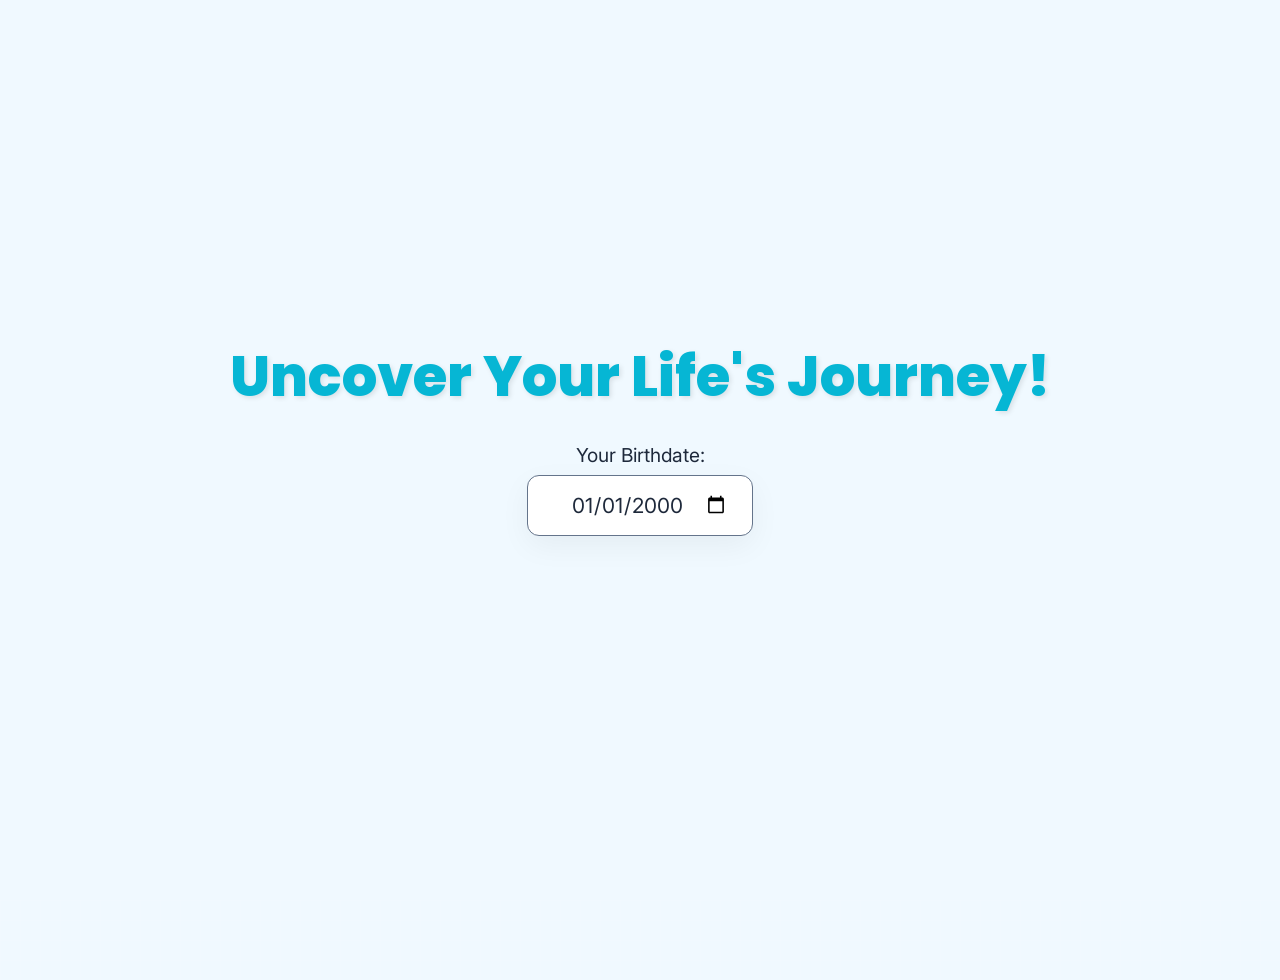
<file: Life-Status/index.html>
<!DOCTYPE html>
<html lang="en">
<head>
    <meta charset="UTF-8">
    <meta name="viewport" content="width=device-width, initial-scale=1.0">
    <title>Your Life in Numbers</title>
    <link href="https://fonts.googleapis.com/css2?family=Inter:wght@400;700;900&family=Poppins:wght@700;800&display=swap" rel="stylesheet">
    <style>
        /* Root variables for theme colors (Defaulting to light mode) */
        :root {
            --bg-color: #f0f9ff; /* Pale Blue Background */
            --text-color: #1e293b; /* Darker Slate Text */
            --label-color: #64748b; /* Lighter Slate Gray */
            --accent-color: #06b6d4; /* Cyan Accent (modern, calm) */
            --card-bg: #ffffff; /* White background for cards */
            --card-shadow: 0 10px 30px rgba(0, 0, 0, 0.05); /* Soft shadow for cards */
            --button-text-color: #ffffff; /* White text on accent for buttons */
            --gradient-start: #e0f2fe; /* Lighter sky blue (old, might update) */
            --gradient-end: #bfdbfe; /* Even lighter blue (old, might update) */
        }

        /* Base body styles */
        body {
            font-family: 'Inter', sans-serif;
            background-color: var(--bg-color);
            color: var(--text-color);
            margin: 0;
            overflow-x: hidden; /* Prevent horizontal scroll */
            display: flex;
            flex-direction: column;
            align-items: center;
            justify-content: flex-start;
            min-height: 100vh; /* Ensure body takes full viewport height */
            padding-bottom: 5rem; /* Space at the bottom for content */
            transition: background-color 0.8s ease, color 0.8s ease; /* Smooth theme transition */

            /* Subtle background noise texture */
            background-image: linear-gradient(rgba(255,255,255,0.05) 1px, transparent 1px),
                              linear-gradient(90deg, rgba(255,255,255,0.05) 1px, transparent 1px);
            background-size: 20px 20px;
        }

        /* Smooth Scrolling for the entire document */
        html {
            scroll-behavior: smooth;
        }

        /* Custom Scrollbar Design (for WebKit browsers like Chrome, Safari, Edge) */
        ::-webkit-scrollbar {
            width: 12px; /* Width of the vertical scrollbar */
        }

        ::-webkit-scrollbar-track {
            background: var(--bg-color); /* Background of the scrollbar track */
            border-radius: 10px; /* Rounded corners for the track */
        }

        ::-webkit-scrollbar-thumb {
            background-color: var(--accent-color); /* Color of the scrollbar thumb (draggable part) */
            border-radius: 10px; /* Rounded corners for the thumb */
            border: 3px solid var(--bg-color); /* Creates a border/padding effect around the thumb */
        }

        /* Scrollbar thumb hover state */
        ::-webkit-scrollbar-thumb:hover {
            background-color: #08a3bd; /* Darker accent on hover */
        }

        /* --- Input Screen Styles --- */
        #input-screen {
            position: fixed;
            top: 0;
            left: 0;
            width: 100%;
            height: 100%;
            display: flex;
            flex-direction: column;
            align-items: center;
            justify-content: center;
            text-align: center;
            transition: opacity 0.6s ease-out;
            z-index: 10;
            background-color: var(--bg-color);
            padding: 1rem; /* Added padding for very small screens */
            box-sizing: border-box;
        }

        #input-screen h1 {
            font-family: 'Poppins', sans-serif;
            font-size: clamp(2.5rem, 8vw, 3.5rem);
            font-weight: 800;
            margin-bottom: 1.5rem;
            color: var(--accent-color);
            text-shadow: 2px 2px 5px rgba(0,0,0,0.1); /* Subtle text shadow */
        }

        #birthdate-label {
            font-family: 'Inter', sans-serif;
            font-size: 1.2rem;
            color: var(--text-color);
            margin-bottom: 0.5rem;
        }

        #birthdate-input {
            font-family: 'Inter', sans-serif;
            background-color: var(--card-bg); /* Use card background for input */
            color: var(--text-color);
            border: 1px solid var(--label-color);
            border-radius: 0.75rem;
            padding: 1rem 1.5rem;
            font-size: 1.3rem;
            text-align: center;
            appearance: none;
            -webkit-appearance: none;
            cursor: pointer;
            margin-bottom: 1.5rem;
            box-shadow: var(--card-shadow); /* Apply card shadow to input */
            transition: border-color 0.3s ease, box-shadow 0.3s ease, background-color 0.8s ease;
            color-scheme: light; /* Force light scheme for date picker */
            max-width: 90%; /* Ensure it doesn't overflow on small screens */
        }
        
        #birthdate-input:focus {
            outline: none;
            border-color: var(--accent-color);
            box-shadow: 0 0 0 3px rgba(6, 182, 212, 0.3); /* Accent color ring on focus */
        }

        #error-message {
            color: #ef4444;
            margin-top: 0.5rem;
            font-size: 1rem;
            opacity: 0;
            transition: opacity 0.3s ease-in-out;
            font-weight: 600;
        }

        #go-button {
            background-color: var(--accent-color);
            color: var(--button-text-color);
            border: none;
            border-radius: 0.75rem;
            padding: 1rem 2.5rem;
            font-size: 1.2rem;
            font-weight: 700;
            cursor: pointer;
            transition: background-color 0.3s ease, transform 0.2s ease, box-shadow 0.3s ease, color 0.8s ease;
            box-shadow: 0 6px 15px rgba(0, 0, 0, 0.1); /* Lighter shadow for button */
            display: none;
            margin-top: 1.5rem;
        }

        #go-button:hover {
            background-color: #08a3bd; /* Darker accent for hover */
            transform: translateY(-2px);
            box-shadow: 0 8px 20px rgba(0, 0, 0, 0.15);
        }
        #go-button:active {
            transform: translateY(0);
            box-shadow: 0 2px 5px rgba(0, 0, 0, 0.1);
        }

        /* --- Stats Container Styles --- */
        #stats-container {
            display: none;
            flex-direction: column;
            align-items: center;
            justify-content: flex-start;
            gap: 3rem; /* Increased gap for more breathing room between stats */
            padding: 5rem 1rem; /* Adjusted padding for mobile */
            width: 100%;
            max-width: 800px; /* Slightly narrower max-width for simpler look */
            box-sizing: border-box;
            opacity: 0;
            transition: opacity 0.8s ease-out;
            margin-top: 4rem;
        }

        .stat-item {
            opacity: 0;
            text-align: center;
            animation: fadeInScale 1.2s cubic-bezier(0.25, 1, 0.5, 1) forwards;
            display: flex;
            flex-direction: column;
            align-items: center;
            gap: 0.6rem;
            padding: 0; /* Removed padding for simpler look */
            background-color: transparent; /* No background */
            border-radius: 0; /* No border-radius */
            box-shadow: none; /* No shadow */
            transition: transform 0.3s ease, background-color 0.8s ease; /* Removed box-shadow from transition */
            min-height: unset; /* Remove fixed height */
            justify-content: flex-start; /* Align content to start */
        }

        .stat-item:hover {
            transform: none; /* No transform on hover */
            box-shadow: none; /* No shadow on hover */
        }

        @keyframes fadeInScale {
            from {
                opacity: 0;
                transform: translateY(30px) scale(0.95);
            }
            to {
                opacity: 1;
                transform: translateY(0) scale(1);
            }
        }

        .stat-value {
            font-family: 'Poppins', sans-serif;
            font-size: clamp(2.5rem, 8vw, 4.5rem);
            font-weight: 800;
            line-height: 1;
            color: var(--accent-color);
        }

        .stat-label {
            font-size: clamp(0.9rem, 3.5vw, 1.5rem);
            font-weight: 600;
            color: var(--label-color);
            margin-top: 0.5rem;
            display: flex; /* Make label a flex container for emoji alignment */
            align-items: center; /* Align items vertically */
            gap: 0.5rem; /* Space between emoji and text */
        }
        
        .stat-label .emoji {
            font-size: 1.2em; /* Slightly larger emoji in label */
            line-height: 1;
        }

        /* SVG Icon Styling for Stats */
        .stat-icon-wrapper {
            margin-bottom: 0.8rem;
        }
        .stat-icon-wrapper svg {
            width: clamp(2.5rem, 6vw, 4.5rem);
            height: clamp(2.5rem, 6vw, 4.5rem);
            stroke: var(--accent-color); /* Icons use accent color */
            fill: none;
            stroke-width: 2;
            transition: stroke 0.8s ease;
        }

        /* --- General Section Styling (What If & Comparison) --- */
        .interactive-section {
            display: none;
            flex-direction: column;
            align-items: center;
            justify-content: center;
            gap: 2.5rem;
            padding: 5rem 1rem; /* Adjusted padding for mobile */
            width: 100%;
            max-width: 800px; /* Consistent max-width */
            box-sizing: border-box;
            opacity: 0;
            transition: opacity 0.8s ease-out, transform 0.8s ease-out; /* Added transform for animation */
            margin-top: 5rem;
            transform: translateY(50px) scale(0.98); /* Initial state for animation */
        }
        
        /* Animation when section becomes visible */
        .interactive-section.is-visible {
            opacity: 1;
            transform: translateY(0) scale(1);
        }

        .interactive-section h2 {
            font-family: 'Poppins', sans-serif;
            font-size: clamp(2rem, 6vw, 3rem);
            font-weight: 700;
            color: var(--accent-color);
            margin-bottom: 2.5rem;
            text-align: center;
            text-shadow: 1px 1px 3px rgba(0,0,0,0.08); /* Subtle text shadow */
        }

        .interactive-scenario {
            background-color: var(--card-bg); /* Card background for scenarios */
            border-radius: 1.5rem; /* More rounded corners */
            padding: 2.5rem;
            width: 90%;
            max-width: 550px;
            display: flex;
            flex-direction: column;
            align-items: center;
            gap: 1rem;
            text-align: center;
            position: relative;
            overflow: hidden;
            box-shadow: var(--card-shadow); /* Card shadow */
            transition: background-color 0.8s ease, transform 0.3s ease, box-shadow 0.3s ease;
            box-sizing: border-box; /* Include padding in width */
            
            /* Colorful Gradient Border - Adjusted to new accent color */
            border: 2px solid transparent;
            background-image: linear-gradient(var(--card-bg), var(--card-bg)), 
                              linear-gradient(to right, #06b6d4, #38bdf8, #818cf8); /* Cyan, Light Blue, Light Purple */
            background-origin: border-box;
            background-clip: content-box, border-box;
        }
        .interactive-scenario:hover {
            transform: translateY(-5px); /* Lift on hover */
            box-shadow: 0 15px 40px rgba(0, 0, 0, 0.1); /* Stronger shadow on hover */
        }

        .interactive-question {
            font-size: clamp(1.1rem, 3.5vw, 1.3rem);
            color: var(--text-color);
            margin-bottom: 0.8rem;
            font-weight: 600;
        }

        .interactive-question input[type="number"] {
            font-family: 'Inter', sans-serif;
            background-color: var(--bg-color); /* Use body background for input in card */
            color: var(--text-color);
            border: 1px solid var(--label-color);
            border-radius: 0.5rem;
            padding: 0.6rem 0.8rem;
            font-size: 1.1rem;
            text-align: center;
            width: 80px;
            box-shadow: inset 0 1px 3px rgba(0, 0, 0, 0.05); /* Inner shadow for depth */
            transition: border-color 0.3s ease, box-shadow 0.3s ease, background-color 0.8s ease;
            color-scheme: light; /* Force light scheme */
        }
        
        .interactive-question input[type="number"]:focus {
            outline: none;
            border-color: var(--accent-color);
            box-shadow: inset 0 1px 3px rgba(0, 0, 0, 0.05), 0 0 0 3px rgba(6, 182, 212, 0.3); /* Accent ring on focus */
        }

        .interactive-button {
            background-color: var(--accent-color);
            color: var(--button-text-color);
            border: none;
            border-radius: 0.75rem;
            padding: 0.9rem 1.8rem;
            font-size: 1.1rem;
            font-weight: 700;
            cursor: pointer;
            transition: background-color 0.3s ease, transform 0.2s ease, box-shadow 0.3s ease, color 0.8s ease;
            box-shadow: 0 4px 10px rgba(0, 0, 0, 0.1);
        }

        .interactive-button:hover {
            background-color: #08a3bd;
            transform: translateY(-2px);
            box-shadow: 0 6px 15px rgba(0, 0, 0, 0.15);
        }
        .interactive-button:active {
            transform: translateY(0); /* Return to original position on click */
            box-shadow: 0 2px 5px rgba(0, 0, 0, 0.1);
        }

        /* Enhanced .interactive-result for clarity and mobile friendliness */
        .interactive-result {
            font-size: clamp(1.2rem, 4.5vw, 1.6rem); /* Slightly larger on mobile */
            font-weight: 700;
            color: var(--accent-color);
            margin-top: 1rem;
            opacity: 0;
            animation: fadeIn 1s forwards;
            display: flex; /* Use flex for emoji alignment */
            align-items: flex-start; /* Align emoji to the top of text */
            gap: 0.6rem;
            line-height: 1.4;
            text-align: left; /* Align text to the left within its container */
            width: 100%; /* Take full width of parent */
            padding: 0 0.5rem; /* Small horizontal padding */
            box-sizing: border-box; /* Include padding in width */
            margin-bottom: 0.5rem; /* Added margin for separation */
        }

        @keyframes fadeIn {
            from { opacity: 0; }
            to { opacity: 1; }
        }

        /* Emoji styling */
        .interactive-result .emoji {
            font-size: 1.8em; /* Slightly larger emoji */
            line-height: 1;
            flex-shrink: 0; /* Prevent emoji from shrinking */
        }

        /* SVG Icon Styling for Interactive Scenarios (as background) */
        .scenario-icon-wrapper {
            position: absolute;
            top: 1rem;
            right: 1rem;
            opacity: 0.06;
            z-index: 0;
            pointer-events: none;
        }
        .scenario-icon-wrapper svg {
            width: clamp(3rem, 10vw, 6rem);
            height: clamp(3rem, 10vw, 6rem);
            stroke: var(--label-color); /* Use label color for background icons */
            fill: none;
            stroke-width: 1.5;
            transition: stroke 0.8s ease;
        }
        
        /* SVG Icon Styling for Comparison Results */
        .comparison-icon-wrapper {
            margin-right: 0.8rem;
            flex-shrink: 0; /* Prevent icon from shrinking */
        }
        .comparison-icon-wrapper svg {
            width: clamp(1.6rem, 5vw, 2.5rem);
            height: clamp(1.6rem, 5vw, 2.5rem);
            stroke: var(--accent-color);
            fill: none;
            stroke-width: 2;
            vertical-align: middle;
            transition: stroke 0.8s ease;
        }

        /* Media queries for smaller screens */
        @media (max-width: 768px) {
            #stats-container {
                gap: 2rem;
            }
            .stat-value {
                font-size: clamp(2rem, 7vw, 3.8rem);
            }
            .stat-label {
                font-size: clamp(0.85rem, 3.2vw, 1.4rem);
            }
            .stat-icon-wrapper svg {
                width: clamp(2rem, 5vw, 3.8rem);
                height: clamp(2rem, 5vw, 3.8rem);
            }

            .interactive-section {
                gap: 2rem;
                padding: 4rem 1rem;
            }
            .interactive-scenario {
                padding: 2rem 1.5rem; /* Adjusted padding */
            }
            .interactive-question {
                font-size: clamp(1rem, 3vw, 1.2rem);
            }
            .interactive-question input[type="number"] {
                width: 70px; /* Slightly smaller input on mobile */
            }
            .interactive-button {
                padding: 0.8rem 1.5rem;
                font-size: 1rem;
            }
            .interactive-result {
                font-size: clamp(1.1rem, 4vw, 1.4rem);
            }
            .interactive-result .emoji {
                font-size: 1.5em;
            }
            .scenario-icon-wrapper svg {
                width: clamp(2.5rem, 9vw, 5rem);
                height: clamp(2.5rem, 9vw, 5rem);
            }
            .comparison-icon-wrapper svg {
                width: clamp(1.3rem, 4vw, 2rem);
                height: clamp(1.3rem, 4vw, 2rem);
            }
        }

        @media (max-width: 480px) {
            #input-screen h1 {
                font-size: 2.2rem;
            }
            #birthdate-input {
                padding: 0.8rem 1rem;
                font-size: 1.1rem;
            }
            #go-button {
                padding: 0.9rem 2rem;
                font-size: 1.1rem;
            }
            .interactive-scenario {
                padding: 1.5rem 1rem; /* Further adjusted padding for very small screens */
            }
        }
    </style>
</head>
<body>
    <div id="input-screen">
        <h1>Uncover Your Life's Journey!</h1>
        <label for="birthdate-input" id="birthdate-label">Your Birthdate:</label>
        <input type="date" id="birthdate-input" value="2000-01-01">
        <p id="error-message">Please select a valid date in the past.</p>
        <button id="go-button">Let's Go!</button>
    </div>

    <div id="stats-container">
    </div>

    <div id="what-if-container" class="interactive-section">
        <h2>What If...?</h2>

        <div class="interactive-scenario">
            <p class="interactive-question">What if you woke up <input type="number" id="early-wake-hours" value="1" min="0" max="5"> hour(s) earlier every day?</p>
            <button class="interactive-button" data-scenario="early-wake">Calculate Impact</button>
            <p class="interactive-result" id="early-wake-result"></p>
        </div>

        <div class="interactive-scenario">
            <p class="interactive-question">What if you saved $ <input type="number" id="savings-amount" value="100" min="0"> every month for <input type="number" id="savings-years" value="5" min="1"> years?</p>
            <button class="interactive-button" data-scenario="savings">Calculate Savings</button>
            <p class="interactive-result" id="savings-result"></p>
        </div>
        
        <div class="interactive-scenario">
            <p class="interactive-question">What if you walked <input type="number" id="extra-walk-minutes" value="30" min="0" max="120"> minutes extra every day?</p>
            <button class="interactive-button" data-scenario="extra-walk">Calculate Impact</button>
            <p class="interactive-result" id="extra-walk-result"></p>
        </div>

    </div>

    <div id="comparison-container" class="interactive-section">
        <h2>How Do You Compare?</h2>

        <div class="interactive-scenario">
            <p class="interactive-question">Your life length compared to the global average:</p>
            <p class="interactive-result" id="global-average-comparison"></p>
        </div>

        <div class="interactive-scenario">
            <p class="interactive-question">Your heartbeats compared to a tiny powerhouse (hummingbird):</p>
            <p class="interactive-result" id="hummingbird-comparison"></p>
        </div>
        
        <div class="interactive-scenario">
            <p class="interactive-question">Estimated total steps taken in your life:</p>
            <p class="interactive-result" id="estimated-steps"></p>
        </div>

    </div>

    <script>
        // --- Time-based Theme Logic ---
        function applyThemeBasedOnTime() {
            // Force light mode by removing 'night-mode' class
            document.body.classList.remove('night-mode'); 
        }

        // Apply theme on initial load and then check every hour (though it will always be light now)
        document.addEventListener('DOMContentLoaded', applyThemeBasedOnTime);
        setInterval(applyThemeBasedOnTime, 3600000); // Check every hour (3600000 ms)


        // --- SVG Icon Definitions ---
        const statIcons = {
            'years old': `<svg xmlns="http://www.w3.org/2000/svg" width="24" height="24" viewBox="0 0 24 24" fill="none" stroke="currentColor" stroke-width="2" stroke-linecap="round" stroke-linejoin="round" class="feather feather-clock"><circle cx="12" cy="12" r="10"></circle><polyline points="12 6 12 12 16 14"></polyline></svg>`,
            'months old': `<svg xmlns="http://www.w3.org/2000/svg" width="24" height="24" viewBox="0 0 24 24" fill="none" stroke="currentColor" stroke-width="2" stroke-linecap="round" stroke-linejoin="round" class="feather feather-calendar"><rect x="3" y="4" width="18" height="18" rx="2" ry="2"></rect><line x1="16" y1="2" x2="16" y2="6"></line><line x1="8" y1="2" x2="8" y2="6"></line><line x1="3" y1="10" x2="21" y2="10"></line></svg>`,
            'weeks old': `<svg xmlns="http://www.w3.org/2000/svg" width="24" height="24" viewBox="0 0 24 24" fill="none" stroke="currentColor" stroke-width="2" stroke-linecap="round" stroke-linejoin="round" class="feather feather-calendar"><rect x="3" y="4" width="18" height="18" rx="2" ry="2"></rect><line x1="16" y1="2" x2="16" y2="6"></line><line x1="8" y1="2" x2="8" y2="6"></line><line x1="3" y1="10" x2="21" y2="10"></line></svg>`,
            'days old': `<svg xmlns="http://www.w3.org/2000/svg" width="24" height="24" viewBox="0 0 24 24" fill="none" stroke="currentColor" stroke-width="2" stroke-linecap="round" stroke-linejoin="round" class="feather feather-calendar"><rect x="3" y="4" width="18" height="18" rx="2" ry="2"></rect><line x1="16" y1="2" x2="16" y2="6"></line><line x1="8" y1="2" x2="8" y2="6"></line><line x1="3" y1="10" x2="21" y2="10"></line></svg>`,
            'hours lived': `<svg xmlns="http://www.w3.org/2000/svg" width="24" height="24" viewBox="0 0 24 24" fill="none" stroke="currentColor" stroke-width="2" stroke-linecap="round" stroke-linejoin="round" class="feather feather-clock"><circle cx="12" cy="12" r="10"></circle><polyline points="12 6 12 12 16 14"></polyline></svg>`,
            'minutes passed': `<svg xmlns="http://www.w3.org/2000/svg" width="24" height="24" viewBox="0 0 24 24" fill="none" stroke="currentColor" stroke-width="2" stroke-linecap="round" stroke-linejoin="round" class="feather feather-clock"><circle cx="12" cy="12" r="10"></circle><polyline points="12 6 12 12 16 14"></polyline></svg>`,
            'seconds ticked away': `<svg xmlns="http://www.w3.org/2000/svg" width="24" height="24" viewBox="0 0 24 24" fill="none" stroke="currentColor" stroke-width="2" stroke-linecap="round" stroke-linejoin="round" class="feather feather-clock"><circle cx="12" cy="12" r="10"></circle><polyline points="12 6 12 12 16 14"></polyline></svg>`,
            'blinks of an eye': `<svg xmlns="http://www.w3.org/2000/svg" width="24" height="24" viewBox="0 0 24 24" fill="none" stroke="currentColor" stroke-width="2" stroke-linecap="round" stroke-linejoin="round" class="feather feather-eye"><path d="M1 12s4-8 11-8 11 8 11 8-4 8-11 8-11-8-11-8z"></path><circle cx="12" cy="12" r="3"></circle></svg>`,
            'breaths taken': `<svg xmlns="http://www.w3.org/2000/svg" width="24" height="24" viewBox="0 0 24 24" fill="none" stroke="currentColor" stroke-width="2" stroke-linecap="round" stroke-linejoin="round" class="feather feather-wind"><path d="M9.59 4.59A2 2 0 0 1 11 3h2v2c-.67.67-.93 1.25-1 2H6z"></path><path d="M12 2v20M17 5h-7.5a3.5 3.5 0 0 0-3.5 3.5v5A3.5 3.5 0 0 0 9.5 17H15"></path></svg>`,
            'heartbeats': `<svg xmlns="http://www.w3.org/2000/svg" width="24" height="24" viewBox="0 0 24 24" fill="none" stroke="currentColor" stroke-width="2" stroke-linecap="round" stroke-linejoin="round" class="feather feather-heart"><path d="M20.84 4.61a5.5 5.5 0 0 0-7.78 0L12 5.67l-1.06-1.06a5.5 5.5 0 0 0-7.78 7.78l1.06 1.06L12 21.23l7.78-7.78 1.06-1.06a5.5 5.5 0 0 0 0-7.78z"></path></svg>`,
            'trips around the sun': `<svg xmlns="http://www.w3.org/2000/svg" width="24" height="24" viewBox="0 0 24 24" fill="none" stroke="currentColor" stroke-width="2" stroke-linecap="round" stroke-linejoin="round" class="feather feather-sun"><circle cx="12" cy="12" r="5"></circle><line x1="12" y1="1" x2="12" y2="3"></line><line x1="12" y1="21" x2="12" y2="23"></line><line x1="4.22" y1="4.22" x2="5.64" y2="5.64"></line><line x1="18.36" y1="18.36" x2="19.78" y2="19.78"></line><line x1="1" y1="12" x2="3" y2="12"></line><line x1="21" y1="12" x2="23" y2="12"></line><line x1="4.22" y1="19.78" x2="5.64" y2="18.36"></line><line x1="18.36" y1="5.64" x2="19.78" y2="4.22"></line></svg>`,
            'dreams dreamt (probably)': `<svg xmlns="http://www.w3.org/2000/svg" width="24" height="24" viewBox="0 0 24 24" fill="none" stroke="currentColor" stroke-width="2" stroke-linecap="round" stroke-linejoin="round" class="feather feather-moon"><path d="M21 12.79A9 9 0 1 1 11.21 3 7 7 0 0 0 21 12.79z"></path></svg>`,
            'memories made': `<svg xmlns="http://www.w3.org/2000/svg" width="24" height="24" viewBox="0 0 24 24" fill="none" stroke="currentColor" stroke-width="2" stroke-linecap="round" stroke-linejoin="round" class="feather feather-star"><polygon points="12 2 15.09 8.26 22 9.27 17 14.14 18.18 21.02 12 17.77 5.82 21.02 7 14.14 2 9.27 8.91 8.26 12 2"></polygon></svg>`,
            'laughs laughed': `<svg xmlns="http://www.w3.org/2000/svg" width="24" height="24" viewBox="0 0 24 24" fill="none" stroke="currentColor" stroke-width="2" stroke-linecap="round" stroke-linejoin="round" class="feather feather-smile"><circle cx="12" cy="12" r="10"></circle><path d="M8 14s1.5 2 4 2 4-2 4-2"></path><line x1="9" y1="9" x2="9.01" y2="9"></line><line x1="15" y1="9" x2="15.01" y2="9"></line></svg>`, /* New Icon */
        };

        const statEmojis = {
            'years old': '🎂',
            'months old': '🗓️',
            'weeks old': '📅',
            'days old': '☀️',
            'hours lived': '⏳',
            'minutes passed': '⏱️',
            'seconds ticked away': '⚡',
            'blinks of an eye': '👁️',
            'breaths taken': '🌬️',
            'heartbeats': '❤️',
            'trips around the sun': '🌎',
            'dreams dreamt (probably)': '😴',
            'memories made': '🧠',
            'laughs laughed': '😂', /* New Emoji */
        };

        const comparisonIcons = {
            'global-average-comparison': `<svg xmlns="http://www.w3.org/2000/svg" width="24" height="24" viewBox="0 0 24 24" fill="none" stroke="currentColor" stroke-width="2" stroke-linecap="round" stroke-linejoin="round" class="feather feather-globe"><circle cx="12" cy="12" r="10"></circle><line x1="2" y1="12" x2="22" y2="12"></line><path d="M12 2a15.3 15.3 0 0 1 4 10 15.3 15.3 0 0 1-4 10 15.3 15.3 0 0 1-4-10 15.3 15.3 0 0 1 4-10z"></path></svg>`,
            'hummingbird-comparison': `<svg xmlns="http://www.w3.org/2000/svg" width="24" height="24" viewBox="0 0 24 24" fill="none" stroke="currentColor" stroke-width="2" stroke-linecap="round" stroke-linejoin="round" class="feather feather-feather"><path d="M20.24 12.24l-6.22-6.22C11.5 4.34 9.17 4.17 7.23 5.09c-1.92.93-3.23 2.74-3.23 4.88 0 2.14 1.31 3.95 3.23 4.88.93.45 2.05.69 3.27.69.45 0 .89-.04 1.33-.12l6.22 6.22c.98.98 2.56.98 3.54 0l1.76-1.76c.98-.98.98-2.56 0-3.54z"></path><path d="M22 2L16 8"></path><path d="M15 9l-3 3"></path></svg>`,
            'estimated-steps': `<svg xmlns="http://www.w3.org/2000/svg" width="24" height="24" viewBox="0 0 24 24" fill="none" stroke="currentColor" stroke-width="2" stroke-linecap="round" stroke-linejoin="round" class="feather feather-activity"><polyline points="22 12 18 12 15 21 9 3 6 12 2 12"></polyline></svg>`,
        };

        const scenarioIcons = {
            'early-wake': `<svg xmlns="http://www.w3.org/2000/svg" width="24" height="24" viewBox="0 0 24 24" fill="none" stroke="currentColor" stroke-width="2" stroke-linecap="round" stroke-linejoin="round" class="feather feather-sunrise"><path d="M12 2v2M5 5l1.5 1.5M2 12h2M5 19l1.5-1.5M12 22v-2M19 19l-1.5-1.5M22 12h-2M19 5l-1.5 1.5"></path><circle cx="12" cy="12" r="7"></circle></svg>`,
            'savings': `<svg xmlns="http://www.w3.org/2000/svg" width="24" height="24" viewBox="0 0 24 24" fill="none" stroke="currentColor" stroke-width="2" stroke-linecap="round" stroke-linejoin="round" class="feather feather-dollar-sign"><line x1="12" y1="1" x2="12" y2="23"></line><path d="M17 5H9.5a3.5 3.5 0 0 0 0 7h5a3.5 3.5 0 0 1 0 7H6"></path></svg>`,
            'extra-walk': `<svg xmlns="http://www.w3.org/2000/svg" width="24" height="24" viewBox="0 0 24 24" fill="none" stroke="currentColor" stroke-width="2" stroke-linecap="round" stroke-linejoin="round" class="feather feather-walking"><path d="M13 18l-1.6-1.6A4.5 4.5 0 0 1 10 13c0-2.4 2-4.4 4.4-4.4S18.8 8.6 18.8 11s-2 4.4-4.4 4.4z"></path><path d="M16 21l-2-2m-2-2l-2-2m-2-2L6 9M8 6h.01"></path></svg>`
        };

        // Helper function to insert SVG into a parent element
        function insertSvg(parentElement, svgString, className = '') {
            const svgWrapper = document.createElement('div');
            svgWrapper.className = `svg-icon-wrapper ${className}`;
            svgWrapper.innerHTML = svgString;
            // Prepend for stat/comparison icons, append for background scenario icons
            if (className.includes('stat-icon-wrapper') || className.includes('comparison-icon-wrapper')) {
                parentElement.prepend(svgWrapper);
            } else {
                parentElement.appendChild(svgWrapper);
            }
        }

        // --- Life Stats Logic ---
        const birthdateInput = document.getElementById('birthdate-input');
        const inputScreen = document.getElementById('input-screen');
        const statsContainer = document.getElementById('stats-container');
        const errorMessage = document.getElementById('error-message');
        const goButton = document.getElementById('go-button');

        let userAgeInYears = 0;
        let userHeartbeats = 0;
        let selectedBirthdate = null; // Store the valid birthdate

        // Event listener for birthdate input changes
        birthdateInput.addEventListener('change', () => {
            const birthdateString = birthdateInput.value;
            if (!birthdateString) {
                errorMessage.textContent = "Please select a date.";
                errorMessage.style.opacity = '1';
                goButton.style.display = 'none';
                return;
            }

            const birthdate = new Date(birthdateString);
            const today = new Date();
            today.setHours(0, 0, 0, 0); // Normalize to start of day
            birthdate.setHours(0, 0, 0, 0); // Normalize to start of day

            if (birthdate > today) {
                errorMessage.textContent = "Please select a date in the past.";
                errorMessage.style.opacity = '1';
                goButton.style.display = 'none';
                return;
            }

            errorMessage.style.opacity = '0'; // Hide error if valid
            goButton.style.display = 'block'; // Show the button
            selectedBirthdate = new Date(birthdateString); // Store valid date
        });

        // Event listener for "Let's Go!" button click
        goButton.addEventListener('click', () => {
            if (selectedBirthdate) {
                inputScreen.style.opacity = '0'; // Fade out input screen
                setTimeout(() => {
                    inputScreen.style.display = 'none'; // Hide input screen after fade
                    statsContainer.style.display = 'flex'; // Changed to flex for one-by-one display
                    void statsContainer.offsetWidth; // Trigger reflow to apply display:flex before opacity transition
                    statsContainer.style.opacity = '1'; // Fade in stats container

                    calculateAndShowStats(selectedBirthdate); // Calculate and display stats
                }, 600); // Wait for fade-out to complete
            } else {
                errorMessage.style.opacity = '1'; // Show error if button clicked without valid date
            }
        });

        // Function to calculate and display all life statistics
        function calculateAndShowStats(birthdate) {
            const now = new Date();
            const ageInMs = now.getTime() - birthdate.getTime();
            const ageInSeconds = ageInMs / 1000;
            const ageInMinutes = ageInSeconds / 60;
            const ageInHours = ageInMinutes / 60;
            const ageInDays = ageInHours / 24;
            const ageInWeeks = ageInDays / 7;
            
            const yearsDiff = now.getFullYear() - birthdate.getFullYear();
            const monthsDiff = now.getMonth() - birthdate.getMonth();
            const dayDiff = now.getDate() - birthdate.getDate();

            // Calculate age in months, adjusting for day of month
            let ageInMonths = yearsDiff * 12 + monthsDiff;
            if (dayDiff < 0) {
                ageInMonths--;
            }

            const ageInYearsPrecise = (ageInMs / (1000 * 60 * 60 * 24 * 365.25));
            userAgeInYears = ageInYearsPrecise; // Store for other sections

            // Define all the statistics to display
            const stats = [
                { value: ageInYearsPrecise, label: 'years old' },
                { value: ageInMonths, label: 'months old' },
                { value: ageInWeeks, label: 'weeks old' },
                { value: ageInDays, label: 'days old' },
                { value: ageInHours, label: 'hours lived' },
                { value: ageInMinutes, label: 'minutes passed' },
                { value: ageInSeconds, label: 'seconds ticked away' },
                { value: ageInMinutes * 20, label: 'blinks of an eye' }, // Approx 20 blinks/min
                { value: ageInMinutes * 16, label: 'breaths taken' }, // Approx 12-20 breaths/min, avg 16
                { value: ageInMinutes * 80, label: 'heartbeats' }, // Approx 60-100 bpm, avg 80
                { value: ageInYearsPrecise, label: 'trips around the sun' },
                { value: ageInDays / 3, label: 'dreams dreamt (probably)' }, // Approx one dream cycle every 3 days
                { value: 'Countless', label: 'memories made', isText: true }, // Textual stat
                { value: ageInYearsPrecise * 3000, label: 'laughs laughed' }, /* New Stat: Approx 3000 laughs/year for adults */
            ];

            // Find and store total heartbeats for comparison section
            const heartbeatStat = stats.find(s => s.label === 'heartbeats');
            if (heartbeatStat) {
                userHeartbeats = Math.floor(heartbeatStat.value);
            }
            
            statsContainer.innerHTML = ''; // Clear any previous stats
            // Start displaying stats one by one
            displayNextStat(stats, 0, () => {
                // Callback function to execute after all stats are displayed
                initializeIntersectionObserver(); // Setup observer after initial content is loaded
            });
        }

        // Recursive function to display stats one by one without forcing scroll
        function displayNextStat(stats, index, callback) {
            if (index >= stats.length) {
                if (callback) callback(); // All stats displayed, call the final callback
                return;
            }

            const stat = stats[index];
            
            const statDiv = document.createElement('div');
            statDiv.className = 'stat-item';
            
            if (statIcons[stat.label]) {
                insertSvg(statDiv, statIcons[stat.label], 'stat-icon-wrapper');
            }

            const valueP = document.createElement('p');
            valueP.className = 'stat-value';

            const labelP = document.createElement('p');
            labelP.className = 'stat-label';
            
            // Add emoji to the label
            if (statEmojis[stat.label]) {
                labelP.innerHTML = `<span class="emoji">${statEmojis[stat.label]}</span>${stat.label}`;
            } else {
                labelP.textContent = stat.label;
            }

            statDiv.appendChild(valueP);
            statDiv.appendChild(labelP);
            statsContainer.appendChild(statDiv);
            
            if (stat.isText) {
                valueP.textContent = stat.value;
            } else {
                const valueToAnimate = typeof stat.value === 'number' ? Math.floor(stat.value) : 0;
                animateValue(valueP, 0, valueToAnimate, 1500); // Animate numbers counting up
            }

            // Schedule the next stat display after a delay
            setTimeout(() => {
                displayNextStat(stats, index + 1, callback);
            }, 2200); // Delay for animation and readability
        }


        // Function to animate numerical values
        function animateValue(element, start, end, duration) {
            let startTimestamp = null;
            const step = (timestamp) => {
                if (!startTimestamp) startTimestamp = timestamp;
                const progress = Math.min((timestamp - startTimestamp) / duration, 1);
                const easedProgress = 1 - Math.pow(1 - progress, 4); // Cubic ease-out for smoother animation
                const currentValue = Math.floor(easedProgress * (end - start) + start);
                element.textContent = currentValue.toLocaleString('en-US'); // Format with commas
                if (progress < 1) {
                    window.requestAnimationFrame(step);
                }
            };
            window.requestAnimationFrame(step);
        }

        // --- Intersection Observer for Section Animations ---
        function initializeIntersectionObserver() {
            const sectionsToAnimate = document.querySelectorAll('.interactive-section');

            const observer = new IntersectionObserver((entries, observer) => {
                entries.forEach(entry => {
                    if (entry.isIntersecting) {
                        const section = entry.target;
                        section.style.display = 'flex'; // Ensure it's visible for animation
                        setTimeout(() => { // Small delay to ensure display:flex is applied
                            section.classList.add('is-visible');
                            // Add background icons only when section becomes visible for the first time
                            section.querySelectorAll('.interactive-scenario').forEach(scenarioDiv => {
                                const button = scenarioDiv.querySelector('.interactive-button');
                                if (button && button.dataset && button.dataset.scenario) { 
                                    const scenarioType = button.dataset.scenario;
                                    // Prevent adding duplicates if re-observing (though once added, it's done)
                                    if (!scenarioDiv.querySelector('.scenario-icon-wrapper')) { 
                                        if (scenarioIcons[scenarioType]) {
                                            insertSvg(scenarioDiv, scenarioIcons[scenarioType], 'scenario-icon-wrapper');
                                        }
                                    }
                                }
                            });
                            observer.unobserve(section); // Stop observing once it's visible
                        }, 50); // Small delay
                    }
                });
            }, {
                root: null, // viewport
                rootMargin: '0px',
                threshold: 0.1 // Trigger when 10% of the section is visible
            });

            sectionsToAnimate.forEach(section => {
                observer.observe(section);
            });

            // For comparison section, also display its specific stats once it's visible
            // This ensures data is ready even if user scrolls quickly
            observer.observe(comparisonContainer);
            
            // Add a callback for the comparison container becoming visible to calculate its stats
            const comparisonObserver = new IntersectionObserver((entries) => {
                entries.forEach(entry => {
                    if (entry.isIntersecting && !entry.target.dataset.statsCalculated) {
                        displayComparisonStats();
                        entry.target.dataset.statsCalculated = 'true'; // Mark as calculated
                        comparisonObserver.unobserve(entry.target);
                    }
                });
            }, { threshold: 0.1 });
            comparisonObserver.observe(comparisonContainer);
        }

        // --- What If Scenarios Logic ---
        const whatIfContainer = document.getElementById('what-if-container');
        const earlyWakeButton = document.querySelector('.interactive-button[data-scenario="early-wake"]');
        const earlyWakeHoursInput = document.getElementById('early-wake-hours');
        const earlyWakeResult = document.getElementById('early-wake-result');
        const savingsButton = document.querySelector('.interactive-button[data-scenario="savings"]');
        const savingsAmountInput = document.getElementById('savings-amount');
        const savingsYearsInput = document.getElementById('savings-years');
        const savingsResult = document.getElementById('savings-result');
        const extraWalkButton = document.querySelector('.interactive-button[data-scenario="extra-walk"]');
        const extraWalkMinutesInput = document.getElementById('extra-walk-minutes');
        const extraWalkResult = document.getElementById('extra-walk-result');

        // Event listener for "Early Wake" calculation
        earlyWakeButton.addEventListener('click', () => {
            const extraHoursPerDay = parseFloat(earlyWakeHoursInput.value);
            if (isNaN(extraHoursPerDay) || extraHoursPerDay < 0) {
                earlyWakeResult.style.color = '#ef4444'; /* Red */
                earlyWakeResult.textContent = "Please enter a valid positive number of hours.";
                earlyWakeResult.style.opacity = '1';
                return;
            }

            const daysInYear = 365.25; // Accounting for leap years
            const extraHoursPerYear = extraHoursPerDay * daysInYear;
            const extraMinutesPerYear = extraHoursPerYear * 60;
            const avgReadingSpeedWordsPerHour = 15000; // Average reading speed
            const avgBookWords = 80000; // Average words in a book
            const extraBooks = (extraHoursPerYear * avgReadingSpeedWordsPerHour) / avgBookWords;
            const extraDays = extraHoursPerYear / 24;


            earlyWakeResult.style.opacity = '0'; // Fade out previous result
            setTimeout(() => {
                earlyWakeResult.style.color = 'var(--accent-color)'; // Reset color
                earlyWakeResult.innerHTML = `<span class="emoji">⏰</span>That's an extra ${Math.floor(extraHoursPerYear).toLocaleString()} hours, or ${Math.floor(extraMinutesPerYear).toLocaleString()} minutes, or roughly ${extraDays.toFixed(1)} extra days per year! Imagine what you could achieve: read ${extraBooks.toFixed(1)} more books or learn a new skill!`;
                earlyWakeResult.style.opacity = '1'; // Fade in new result
            }, 300);
        });

        // Event listener for "Savings" calculation
        savingsButton.addEventListener('click', () => {
            const monthlySavings = parseFloat(savingsAmountInput.value);
            const years = parseFloat(savingsYearsInput.value);
            const totalMonths = years * 12;

            if (isNaN(monthlySavings) || monthlySavings < 0 || isNaN(years) || years <= 0) {
                savingsResult.style.color = '#ef4444'; /* Red */
                savingsResult.textContent = "Please enter valid positive amounts for savings and years.";
                savingsResult.style.opacity = '1';
                return;
            }

            const totalSavings = monthlySavings * totalMonths;
            let savingsMessage = `In ${years} years, you would have saved $${totalSavings.toLocaleString('en-US', { minimumFractionDigits: 2, maximumFractionDigits: 2 })}! `;
            let emoji = '💰'; // Default emoji

            if (totalSavings >= 100000) {
                savingsMessage += `That's enough for a significant down payment on a house, or a luxurious round-the-world trip!`;
                emoji = '🏠✈️';
            } else if (totalSavings >= 10000) {
                savingsMessage += `That could be a brand new car, or an incredible adventure!`;
                emoji = '🚗🗺️';
            } else if (totalSavings >= 1000) {
                savingsMessage += `That's a nice vacation, or a solid start to a bigger goal!`;
                emoji = '🏝️🎯';
            } else {
                savingsMessage += `Every little bit helps build a brighter future!`;
                emoji = '✨';
            }


            savingsResult.style.opacity = '0'; // Fade out previous result
            setTimeout(() => {
                savingsResult.style.color = 'var(--accent-color)'; // Reset color
                savingsResult.innerHTML = `<span class="emoji">${emoji}</span>${savingsMessage}`;
                savingsResult.style.opacity = '1'; // Fade in new result
            }, 300);
        });

        // Event listener for "Extra Walk" calculation
        extraWalkButton.addEventListener('click', () => {
            const extraMinutesPerDay = parseFloat(extraWalkMinutesInput.value);
            if (isNaN(extraMinutesPerDay) || extraMinutesPerDay < 0) {
                extraWalkResult.style.color = '#ef4444'; /* Red */
                extraWalkResult.textContent = "Please enter a valid positive number of minutes.";
                extraWalkResult.style.opacity = '1';
                return;
            }

            const daysInYear = 365.25;
            const totalExtraMinutesPerYear = extraMinutesPerDay * daysInYear;
            const totalExtraHoursPerYear = totalExtraMinutesPerYear / 60;
            const avgWalkingSpeedKmPerHour = 5; // Average walking speed in km/h
            const extraKmPerYear = totalExtraHoursPerYear * avgWalkingSpeedKmPerHour;
            const distanceAcrossEnglandKm = 500; // Approximate distance across England
            const englandTrips = extraKmPerYear / distanceAcrossEnglandKm;

            extraWalkResult.style.opacity = '0'; // Fade out previous result
            setTimeout(() => {
                extraWalkResult.style.color = 'var(--accent-color)'; // Reset color
                let walkMessage = `That's an extra ${Math.floor(totalExtraMinutesPerYear).toLocaleString()} minutes, or about ${totalExtraHoursPerYear.toFixed(1)} hours of walking per year! `;
                let emoji = '🚶‍♀️';
                if (extraKmPerYear > 0) {
                    walkMessage += `That's an incredible ${extraKmPerYear.toFixed(0).toLocaleString()} km, enough to walk around England ${englandTrips.toFixed(2)} times! Keep moving!`;
                    emoji = '🌍👟';
                }
                extraWalkResult.innerHTML = `<span class="emoji">${emoji}</span>${walkMessage}`;
                extraWalkResult.style.opacity = '1'; // Fade in new result
            }, 300);
        });

        // --- Comparison to Others Logic ---
        const comparisonContainer = document.getElementById('comparison-container');
        const globalAverageComparison = document.getElementById('global-average-comparison');
        const hummingbirdComparison = document.getElementById('hummingbird-comparison');
        const estimatedSteps = document.getElementById('estimated-steps');

        // Function to display the comparison statistics
        function displayComparisonStats() {
            const globalAverageLifespan = 73; // Global average lifespan in years
            let lifespanMessage = `You've lived for ${userAgeInYears.toFixed(1)} years. `;
            let emoji = '';
            if (userAgeInYears > globalAverageLifespan) {
                lifespanMessage += `That's longer than the current global average lifespan of ${globalAverageLifespan} years! Every moment is a gift – keep living it to the fullest!`;
                emoji = '✨';
            } else {
                lifespanMessage += `The current global average lifespan is ${globalAverageLifespan} years. Life is an incredible journey, make every moment count!`;
                emoji = '⏳';
            }
            globalAverageComparison.innerHTML = ''; // Clear previous content
            insertSvg(globalAverageComparison, comparisonIcons['global-average-comparison'], 'comparison-icon-wrapper');
            globalAverageComparison.append(document.createRange().createContextualFragment(`<span class="emoji">${emoji}</span>${lifespanMessage}`));
            globalAverageComparison.style.opacity = '1';

            const hummingbirdHeartRateBPM = 1200; // Hummingbird heart rate
            const hummingbirdTotalBeatsPerYear = hummingbirdHeartRateBPM * 60 * 24 * 365.25;
            const hummingbirdYearsToMatchUser = userHeartbeats / hummingbirdTotalBeatsPerYear;
            
            hummingbirdComparison.innerHTML = ''; // Clear previous content
            insertSvg(hummingbirdComparison, comparisonIcons['hummingbird-comparison'], 'comparison-icon-wrapper');
            hummingbirdComparison.append(document.createRange().createContextualFragment(`<span class="emoji">💖</span>Your heart has beaten approximately ${userHeartbeats.toLocaleString()} times. Think of the energy! A hummingbird's heart beats that many times in just about ${hummingbirdYearsToMatchUser.toFixed(2)} years – a true tiny powerhouse!`));
            hummingbirdComparison.style.opacity = '1';

            const averageStepsPerDay = 5000; // Can be a user input later
            const totalEstimatedSteps = averageStepsPerDay * (userAgeInYears * 365.25);
            
            const stepsPerEquatorTrip = 50727848; // Approximate steps to walk Earth's equator
            const equatorTrips = totalEstimatedSteps / stepsPerEquatorTrip;

            estimatedSteps.innerHTML = ''; // Clear previous content
            insertSvg(estimatedSteps, comparisonIcons['estimated-steps'], 'comparison-icon-wrapper');
            estimatedSteps.append(document.createRange().createContextualFragment(`<span class="emoji">🚶</span>You've taken an estimated ${totalEstimatedSteps.toLocaleString()} steps. That's enough to walk around the Earth's equator approximately ${equatorTrips.toFixed(2)} times! Imagine the journey!`));
            estimatedSteps.style.opacity = '1';
        }

    </script>
</body>
</html>
</file>
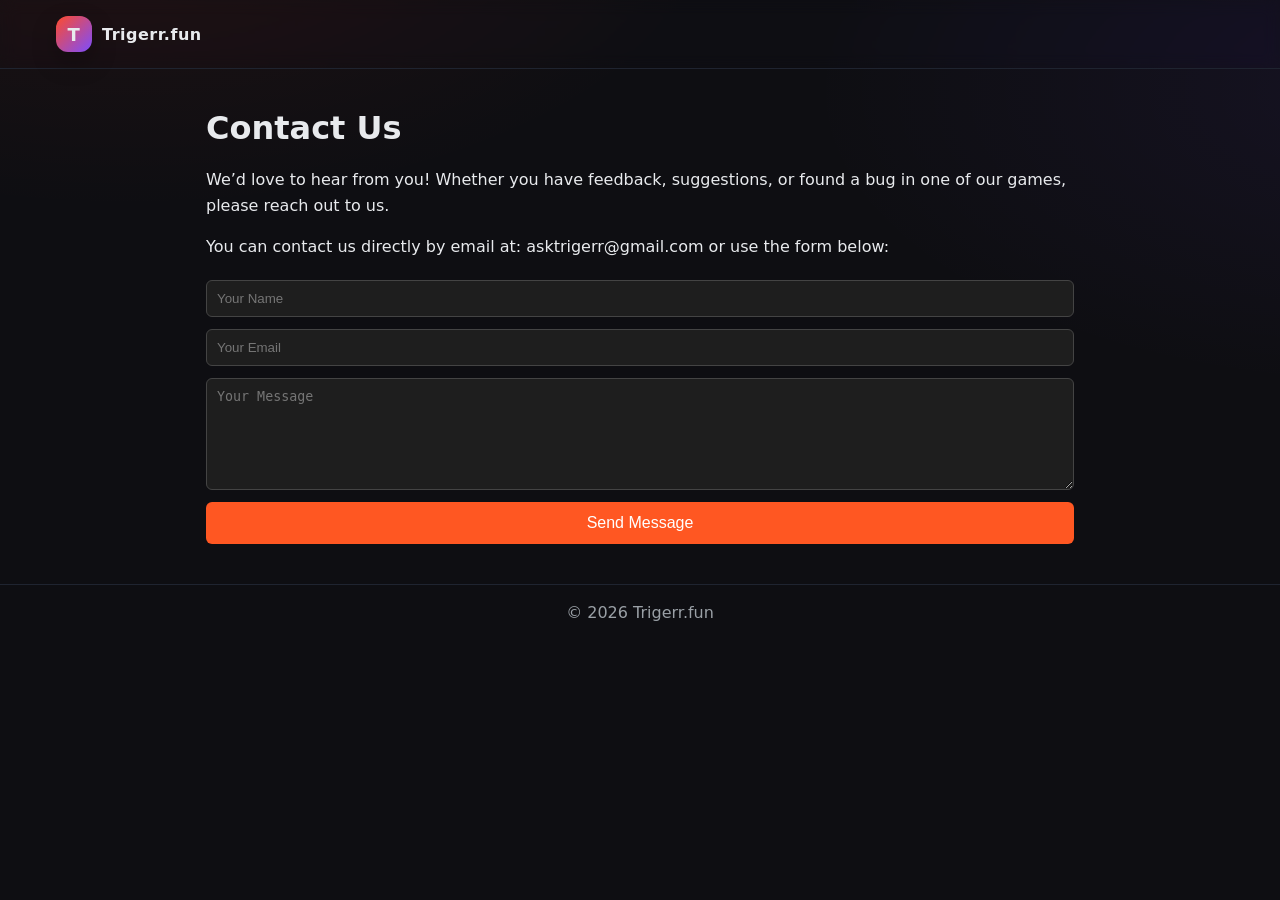
<file: contact.html>
<!DOCTYPE html>
<html lang="en">
<head>
  <meta charset="UTF-8" />
  <meta name="viewport" content="width=device-width, initial-scale=1.0"/>
  <title>Contact Us - Trigerr.fun</title>
  <meta name="description" content="Contact Trigerr.fun - Free Online HTML5 Games">
  <link rel="stylesheet" href="styles.css" />
  <style>
    .contact-container {
      max-width: 900px;
      margin: 40px auto;
      padding: 0 16px;
    }
    .contact-container h1 {
      margin-bottom: 20px;
    }
    .contact-container p {
      margin-bottom: 16px;
      line-height: 1.6;
    }
    form {
      display: flex;
      flex-direction: column;
      gap: 12px;
      margin-top: 20px;
    }
    input, textarea {
      width: 100%;
      padding: 10px;
      border: 1px solid #444;
      border-radius: 6px;
      background: #1e1e1e;
      color: #fff;
    }
    input:focus, textarea:focus {
      outline: none;
      border-color: #666;
    }
    button {
      background: #ff5722;
      color: #fff;
      border: none;
      padding: 12px 18px;
      font-size: 1rem;
      cursor: pointer;
      border-radius: 6px;
      transition: background 0.3s ease;
    }
    button:hover {
      background: #e64a19;
    }
  </style>
</head>
<body>
  <header>
    <div class="container nav">
      <a class="brand" href="/">
        <div class="logo"><span>T</span></div>
        <span>Trigerr.fun</span>
      </a>
    </div>
  </header>

  <main class="contact-container">
    <h1>Contact Us</h1>
    <p>We’d love to hear from you! Whether you have feedback, suggestions, or found a bug in one of our games, please reach out to us.</p>
    <p>You can contact us directly by email at: <a href="mailto:asktrigerr@gmail.com">asktrigerr@gmail.com</a> or use the form below:</p>

    <form action="https://formspree.io/f/YOUR_FORM_ID" method="POST">
      <input type="text" name="name" placeholder="Your Name" required />
      <input type="email" name="email" placeholder="Your Email" required />
      <textarea name="message" rows="6" placeholder="Your Message" required></textarea>
      <button type="submit">Send Message</button>
    </form>
  </main>

  <footer>
    <div class="container footer">
      <div>© <span id="year"></span> Trigerr.fun</div>
  </footer>

  <script>
    document.getElementById('year').textContent = new Date().getFullYear();
  </script>
</body>
</html>
</file>
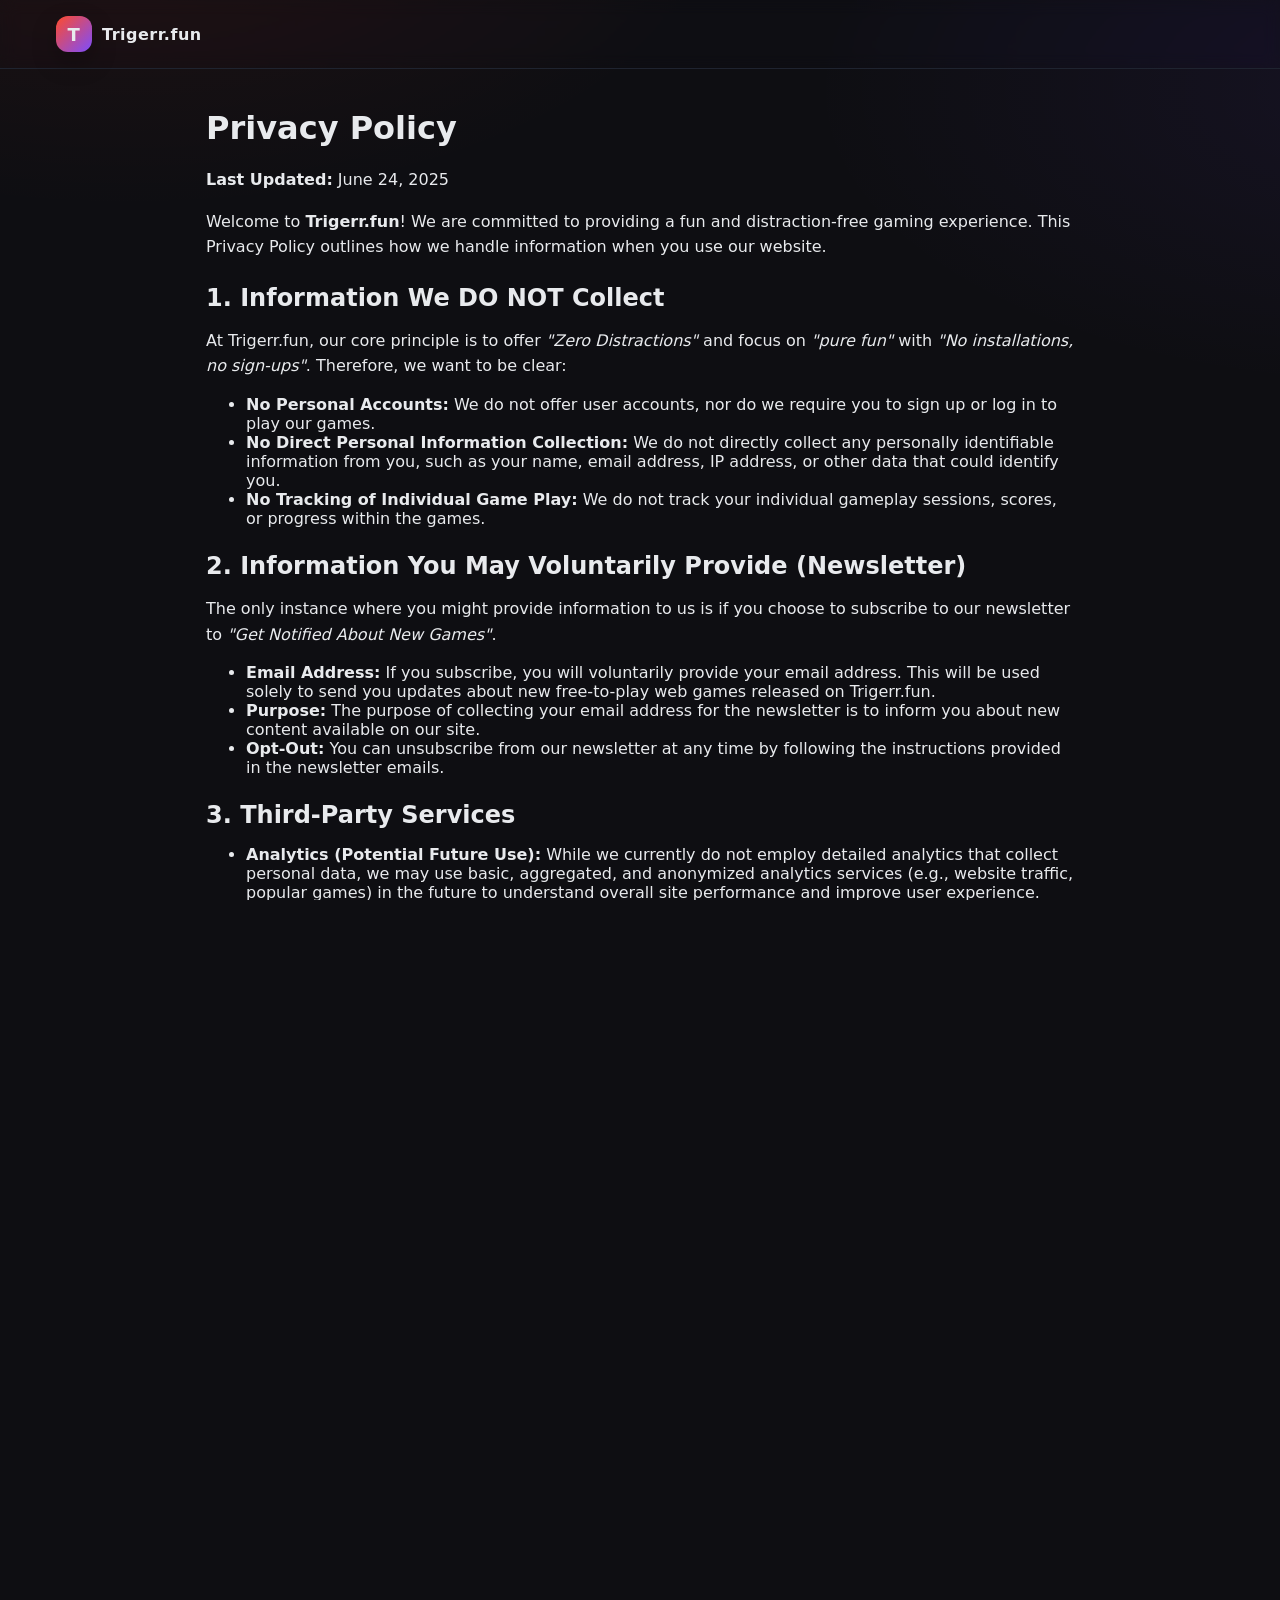
<file: privacy.html>
<!DOCTYPE html>
<html lang="en">
<head>
  <meta charset="UTF-8" />
  <meta name="viewport" content="width=device-width, initial-scale=1.0"/>
  <title>Privacy Policy - Trigerr.fun</title>
  <meta name="description" content="Privacy Policy for Trigerr.fun - Free Online HTML5 Games">
  <link rel="stylesheet" href="styles.css" />
  <style>
    .privacy-container {
      max-width: 900px;
      margin: 40px auto;
      padding: 0 16px;
    }
    .privacy-container h1 {
      margin-bottom: 20px;
    }
    .privacy-container h2 {
      margin-top: 24px;
      margin-bottom: 10px;
    }
    .privacy-container p {
      margin-bottom: 12px;
      line-height: 1.6;
    }
  </style>
</head>
<body>
  <header>
    <div class="container nav">
      <a class="brand" href="/">
        <div class="logo"><span>T</span></div>
        <span>Trigerr.fun</span>
      </a>
    </div>
  </header>

  <main class="privacy-container">
    <h1>Privacy Policy</h1>
    <p><strong>Last Updated:</strong> June 24, 2025</p>

    <p>Welcome to <strong>Trigerr.fun</strong>! We are committed to providing a fun and distraction-free gaming experience. This Privacy Policy outlines how we handle information when you use our website.</p>

    <h2>1. Information We DO NOT Collect</h2>
    <p>At Trigerr.fun, our core principle is to offer <em>"Zero Distractions"</em> and focus on <em>"pure fun"</em> with <em>"No installations, no sign-ups"</em>. Therefore, we want to be clear:</p>
    <ul>
      <li><strong>No Personal Accounts:</strong> We do not offer user accounts, nor do we require you to sign up or log in to play our games.</li>
      <li><strong>No Direct Personal Information Collection:</strong> We do not directly collect any personally identifiable information from you, such as your name, email address, IP address, or other data that could identify you.</li>
      <li><strong>No Tracking of Individual Game Play:</strong> We do not track your individual gameplay sessions, scores, or progress within the games.</li>
    </ul>

    <h2>2. Information You May Voluntarily Provide (Newsletter)</h2>
    <p>The only instance where you might provide information to us is if you choose to subscribe to our newsletter to <em>"Get Notified About New Games"</em>.</p>
    <ul>
      <li><strong>Email Address:</strong> If you subscribe, you will voluntarily provide your email address. This will be used solely to send you updates about new free-to-play web games released on Trigerr.fun.</li>
      <li><strong>Purpose:</strong> The purpose of collecting your email address for the newsletter is to inform you about new content available on our site.</li>
      <li><strong>Opt-Out:</strong> You can unsubscribe from our newsletter at any time by following the instructions provided in the newsletter emails.</li>
    </ul>

    <h2>3. Third-Party Services</h2>
    <ul>
      <li><strong>Analytics (Potential Future Use):</strong> While we currently do not employ detailed analytics that collect personal data, we may use basic, aggregated, and anonymized analytics services (e.g., website traffic, popular games) in the future to understand overall site performance and improve user experience. These services would not collect personally identifiable information.</li>
      <li><strong>Social Media Links:</strong> Our footer includes links to external social media platforms (e.g., Facebook, Discord). Clicking these will take you to those third-party websites, which have their own privacy policies. We encourage you to review their policies. We are not responsible for their privacy practices.</li>
    </ul>

    <h2>4. Cookies</h2>
    <p>Currently, Trigerr.fun does not use cookies to track personal information or user behavior. Third-party services (such as social media platforms or embedded content) might use cookies, and their use would be governed by their respective privacy policies.</p>

    <h2>5. Data Security</h2>
    <p>Since we do not collect personal information (beyond optional newsletter emails), the risks associated with data breaches are significantly minimized. We strive to maintain the security of our website to protect against unauthorized access.</p>

    <h2>6. Children's Privacy</h2>
    <p>Trigerr.fun is intended for a general audience and is suitable for all ages. We do not knowingly collect personal information from children under 13. If you are a parent or guardian and believe your child has provided personal information, please contact us (though our site is designed not to collect it).</p>

    <h2>7. Changes to This Privacy Policy</h2>
    <p>We may update this Privacy Policy from time to time to reflect changes in our practices or for other operational, legal, or regulatory reasons. The updated policy will be posted here with a revised "Last Updated" date.</p>

    <h2>8. Contact Us</h2>
    <p>If you have any questions about this Privacy Policy or our practices, please contact us at: <a href="mailto:asktrigerr@gmail.com">asktrigerr@gmail.com</a></p>
  </main>

  <footer>
    <div class="container footer">
      <div>© <span id="year"></span> Trigerr.fun</div>
  </footer>

  <script>
    document.getElementById('year').textContent = new Date().getFullYear();
  </script>
</body>
</html>
</file>
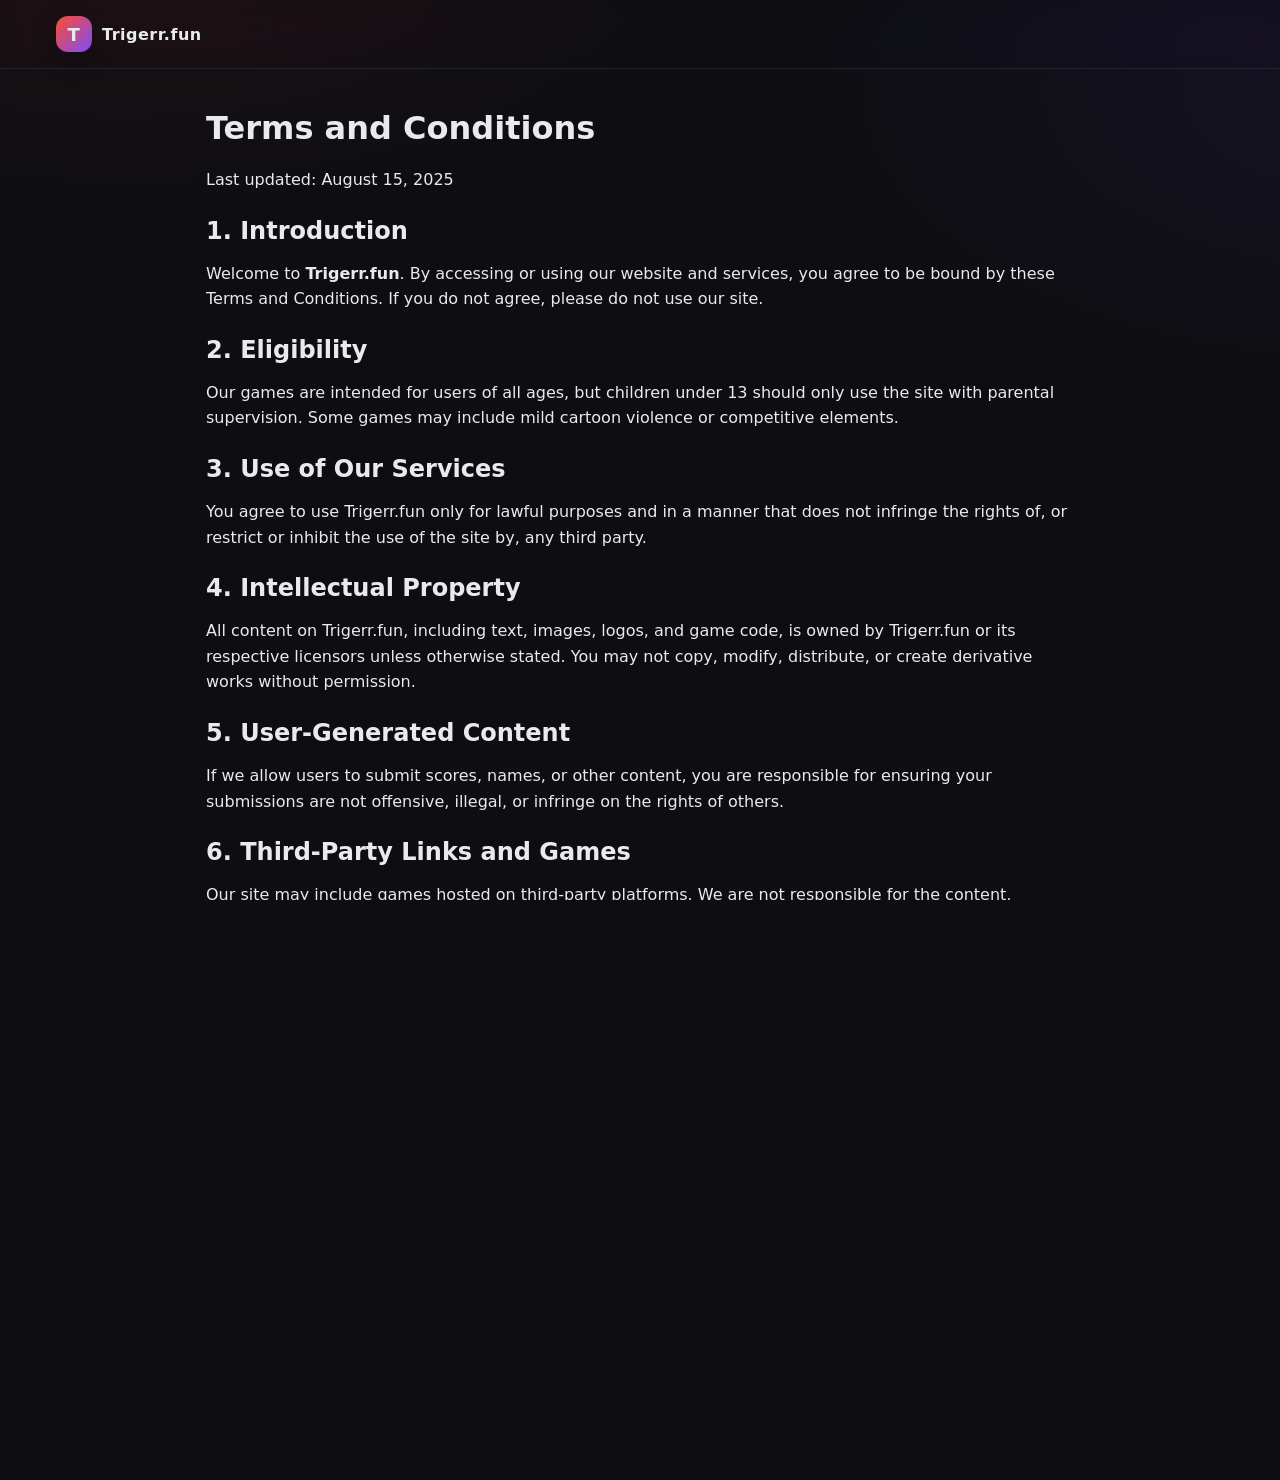
<file: terms.html>
<!DOCTYPE html>
<html lang="en">
<head>
  <meta charset="UTF-8" />
  <meta name="viewport" content="width=device-width, initial-scale=1.0"/>
  <title>Terms and Conditions - Trigerr.fun</title>
  <meta name="description" content="Terms and Conditions for Trigerr.fun - Free Online HTML5 Games">
  <link rel="stylesheet" href="styles.css" />
  <style>
    .terms-container {
      max-width: 900px;
      margin: 40px auto;
      padding: 0 16px;
    }
    .terms-container h1 {
      margin-bottom: 20px;
    }
    .terms-container h2 {
      margin-top: 24px;
      margin-bottom: 10px;
    }
    .terms-container p {
      margin-bottom: 12px;
      line-height: 1.6;
    }
  </style>
</head>
<body>
  <header>
    <div class="container nav">
      <a class="brand" href="/">
        <div class="logo"><span>T</span></div>
        <span>Trigerr.fun</span>
      </a>
    </div>
  </header>

  <main class="terms-container">
    <h1>Terms and Conditions</h1>
    <p>Last updated: August 15, 2025</p>

    <h2>1. Introduction</h2>
    <p>Welcome to <strong>Trigerr.fun</strong>. By accessing or using our website and services, you agree to be bound by these Terms and Conditions. If you do not agree, please do not use our site.</p>

    <h2>2. Eligibility</h2>
    <p>Our games are intended for users of all ages, but children under 13 should only use the site with parental supervision. Some games may include mild cartoon violence or competitive elements.</p>

    <h2>3. Use of Our Services</h2>
    <p>You agree to use Trigerr.fun only for lawful purposes and in a manner that does not infringe the rights of, or restrict or inhibit the use of the site by, any third party.</p>

    <h2>4. Intellectual Property</h2>
    <p>All content on Trigerr.fun, including text, images, logos, and game code, is owned by Trigerr.fun or its respective licensors unless otherwise stated. You may not copy, modify, distribute, or create derivative works without permission.</p>

    <h2>5. User-Generated Content</h2>
    <p>If we allow users to submit scores, names, or other content, you are responsible for ensuring your submissions are not offensive, illegal, or infringe on the rights of others.</p>

    <h2>6. Third-Party Links and Games</h2>
    <p>Our site may include games hosted on third-party platforms. We are not responsible for the content, privacy policies, or practices of these external sites.</p>

    <h2>7. Disclaimer of Warranties</h2>
    <p>Trigerr.fun is provided "as is" and "as available" without warranties of any kind. We do not guarantee uninterrupted or error-free service.</p>

    <h2>8. Limitation of Liability</h2>
    <p>To the maximum extent permitted by law, Trigerr.fun shall not be liable for any indirect, incidental, or consequential damages arising from your use of the site.</p>

    <h2>9. Changes to These Terms</h2>
    <p>We may update these Terms and Conditions from time to time. The latest version will always be posted on this page with the "Last updated" date.</p>

    <h2>10. Contact Us</h2>
    <p>If you have questions about these Terms and Conditions, please email us at <a href="mailto: asktrigerr@gmail.com">support@trigerr.fun</a>.</p>
  </main>

  <footer>
    <div class="container footer">
      <div>© <span id="year"></span> Trigerr.fun</div>
  </footer>

  <script>
    document.getElementById('year').textContent = new Date().getFullYear();
  </script>
</body>
</html>
</file>
<file: styles.css>
:root {
  --bg: #0e0e12;
  --panel: #17171f;
  --muted: #9aa0a6;
  --text: #e8eaed;
  --brand: #ff4b2b;
  --brand-2: #7c4dff;
  --ok: #22c55e;
  --warn: #f59e0b;
  --radius: 16px;
  --shadow: 0 10px 25px rgba(0,0,0,.25);
}
* { box-sizing: border-box; }
html, body { height: 100%; }
body {
  margin: 0;
  font-family: system-ui, -apple-system, Segoe UI, Roboto, Ubuntu, Cantarell, "Helvetica Neue", Arial, "Noto Sans", "Apple Color Emoji", "Segoe UI Emoji";
  color: var(--text);
  background: radial-gradient(1200px 600px at 10% -10%, rgba(255,75,43,.07), transparent 50%),
              radial-gradient(1200px 600px at 110% 10%, rgba(124,77,255,.07), transparent 50%),
              var(--bg);
}
a { color: inherit; text-decoration: none; }
header {
  position: sticky; top: 0; z-index: 50;
  backdrop-filter: saturate(140%) blur(8px);
  background: color-mix(in oklab, var(--bg), #000 25% / 75%);
  border-bottom: 1px solid #1f2430;
}
.container { max-width: 1200px; margin: 0 auto; padding: 16px; }
.nav {
  display: grid; grid-template-columns: 1fr auto 1fr; align-items: center; gap: 12px;
}
.brand { display: flex; align-items: center; gap: 10px; font-weight: 800; letter-spacing: .5px; }
.logo { width: 36px; aspect-ratio: 1; border-radius: 12px; background: linear-gradient(135deg, var(--brand), var(--brand-2)); box-shadow: var(--shadow); display: grid; place-items: center; font-weight: 900; }
.logo span { font-size: 18px; }
.links { display: flex; gap: 14px; justify-content: center; }
.links a { padding: 8px 12px; border-radius: 999px; color: var(--muted); }
.links a[aria-current="page"], .links a:hover { color: white; background: #1e1e27; }
.cta { justify-self: end; display: flex; gap: 10px; }
.btn { padding: 10px 14px; border-radius: 12px; border: 1px solid #2a2f3a; background: #141620; color: #fff; box-shadow: var(--shadow); }
.btn--primary { background: linear-gradient(135deg, var(--brand), var(--brand-2)); border: none; }
.hero { padding: 28px 16px 8px; text-align: center; }
.hero h1 { margin: 8px 0 6px; font-size: clamp(24px, 2.2vw + 18px, 44px); }
.hero p { margin: 0; color: var(--muted); }

.toolbar { display: grid; grid-template-columns: 1fr auto; gap: 12px; margin: 24px 0; align-items: center; }
.search { display: flex; gap: 10px; align-items: center; background: var(--panel); border: 1px solid #242834; border-radius: 14px; padding: 10px 12px; }
.search input { flex: 1; background: transparent; border: 0; color: #fff; outline: none; font-size: 16px; }
.pills { display: flex; gap: 8px; overflow: auto; padding-bottom: 4px; }
.pill { padding: 8px 12px; border-radius: 999px; background: #151824; border: 1px solid #242834; color: var(--muted); white-space: nowrap; cursor: pointer; }
.pill[data-active="true"] { background: #1f2430; color: #fff; border-color: #32384a; }

.grid { display: grid; grid-template-columns: repeat(auto-fill, minmax(220px, 1fr)); gap: 16px; }
.card { background: #121420; border: 1px solid #242834; border-radius: var(--radius); overflow: hidden; box-shadow: var(--shadow); display: grid; grid-template-rows: auto 1fr auto; }
.thumb { position: relative; aspect-ratio: 16/9; overflow: hidden; }
.thumb img { width: 100%; height: 100%; object-fit: cover; display: block; transition: transform .5s ease; }
.badge { position: absolute; top: 10px; left: 10px; background: rgba(20, 22, 32, .8); border: 1px solid #32384a; padding: 6px 10px; border-radius: 999px; font-size: 12px; }
.card:hover .thumb img { transform: scale(1.06); }
.body { padding: 12px 14px; display: grid; gap: 6px; }
.title { font-weight: 700; }
.meta { font-size: 12px; color: var(--muted); }
.actions { display: flex; gap: 8px; padding: 12px; border-top: 1px solid #242834; }
.play { flex: 1; text-align: center; padding: 10px 12px; border-radius: 10px; background: #1b1f2b; border: 1px solid #2b3140; font-weight: 700; }
.play--primary { background: linear-gradient(135deg, var(--brand), var(--brand-2)); border: none; }

.section { margin: 36px 0; }
.section h2 { margin: 0 0 12px; font-size: clamp(18px, 1.6vw + 12px, 28px); }

footer { margin-top: 36px; border-top: 1px solid #1f2430; }
.footer { display: grid; gap: 10px; padding: 18px 16px; color: var(--muted); }

@media (prefers-reduced-motion: reduce) { .card:hover .thumb img { transform: none; } }
.footer-links {
  display: flex;
  gap: 12px;
  flex-wrap: wrap;
}
.footer-links a {
  display: inline-flex;
  align-items: center;
  gap: 6px;
  color: inherit;
  text-decoration: none;
}
.footer-links a .icon {
  width: 16px;
  height: 16px;
  opacity: 0.9;
}
.footer-links a:hover { color: #fff; }
.container.footer {
  text-align: center;
  display: flex;
  flex-direction: column;
  align-items: center;
  gap: 6px; /* space between lines if there are multiple rows */
}
/* =================================== */
/* Responsive Fixes for Smaller Screens */
/* =================================== */

@media (max-width: 768px) {
  /*
   * Adjusts the header navigation for tablets and mobiles.
   * Stacks the brand, links, and CTA buttons vertically
   * and centers them for a clean look on narrow screens.
  */
  .nav {
    grid-template-columns: 1fr; /* Switch to a single-column layout */
    gap: 20px;
    padding: 16px 20px;
  }

  .links {
    justify-content: center; /* Center the navigation links */
    flex-wrap: wrap;         /* Allow links to wrap if needed */
  }

  .cta {
    justify-self: center; /* Center the CTA buttons */
  }

  /*
   * Stacks the search bar and filter pills on top of each other
   * instead of side-by-side to prevent them from squeezing together.
  */
  .toolbar {
    grid-template-columns: 1fr; /* Make the toolbar a single column */
  }

  /*
   * Centers the footer links for a tidy appearance on mobile.
  */
  .footer-links {
    justify-content: center;
  }
}

@media (max-width: 480px) {
  /*
   * Reduces padding on the main hero section to give more
   * space to the content on very small mobile screens.
  */
  .hero {
    padding: 16px 16px 8px;
  }

  /*
   * Ensures the call-to-action buttons in the header
   * don't take up the full width and are centered nicely.
  */
  .cta {
    display: inline-flex;
    justify-self: center;
  }
}
/* Ensure game canvas scales on all devices */
canvas {
  max-width: 100%;
  height: auto;
  display: block;
}
iframe {
  max-width: 100%;
  height: auto;
  border: none;
  display: block;
}
/* ===== Responsive Media Fixes ===== */
img, video, iframe, canvas {
  max-width: 100%;
  height: auto;
  display: block;
}

/* Prevent unwanted horizontal scroll */
html, body {
  overflow-x: hidden;
}

/* Single column grid for very small screens */
@media (max-width: 360px) {
  .grid {
    grid-template-columns: 1fr;
  }
}

/* ===== Mobile Menu ===== */
.menu-toggle {
  display: none;
  background: none;
  border: none;
  font-size: 22px;
  color: white;
  cursor: pointer;
}

@media (max-width: 768px) {
  .links {
    display: none;
    flex-direction: column;
    align-items: center;
    gap: 10px;
    background: var(--panel);
    padding: 12px;
    border-radius: 12px;
  }
  .links.show {
    display: flex;
  }
  .menu-toggle {
    display: block;
    justify-self: end;
  }
}
/* ========================= */
/*   Mobile UI Improvements  */
/* ========================= */
@media (max-width: 768px) {
  /* Make header more compact */
  .nav {
    padding: 8px 12px;
    gap: 8px;
  }

  .brand span {
    font-size: 16px;
  }
  .logo {
    width: 28px;
    border-radius: 8px;
  }
  .logo span {
    font-size: 14px;
  }

  /* Reduce button padding & font size */
  .btn {
    padding: 6px 10px;
    font-size: 14px;
  }

  /* Compact hero section */
  .hero {
    padding: 12px 10px;
  }
  .hero h1 {
    font-size: 20px;
  }
  .hero p {
    font-size: 14px;
  }

  /* Smaller search bar */
  .search {
    padding: 6px 8px;
  }
  .search input {
    font-size: 14px;
  }

  /* Smaller category pills */
  .pill {
    padding: 6px 8px;
    font-size: 13px;
  }

  /* Smaller game cards */
  .grid {
    grid-template-columns: repeat(auto-fill, minmax(150px, 1fr));
    gap: 12px;
  }
  .card {
    border-radius: 10px;
  }
  .title {
    font-size: 14px;
  }
  .meta {
    font-size: 11px;
  }
}

@media (max-width: 480px) {
  /* Further compact for very small phones */
  .hero h1 {
    font-size: 18px;
  }
  .hero p {
    font-size: 13px;
  }
  .grid {
    grid-template-columns: repeat(auto-fill, minmax(130px, 1fr));
    gap: 10px;
  }
}
</file>
